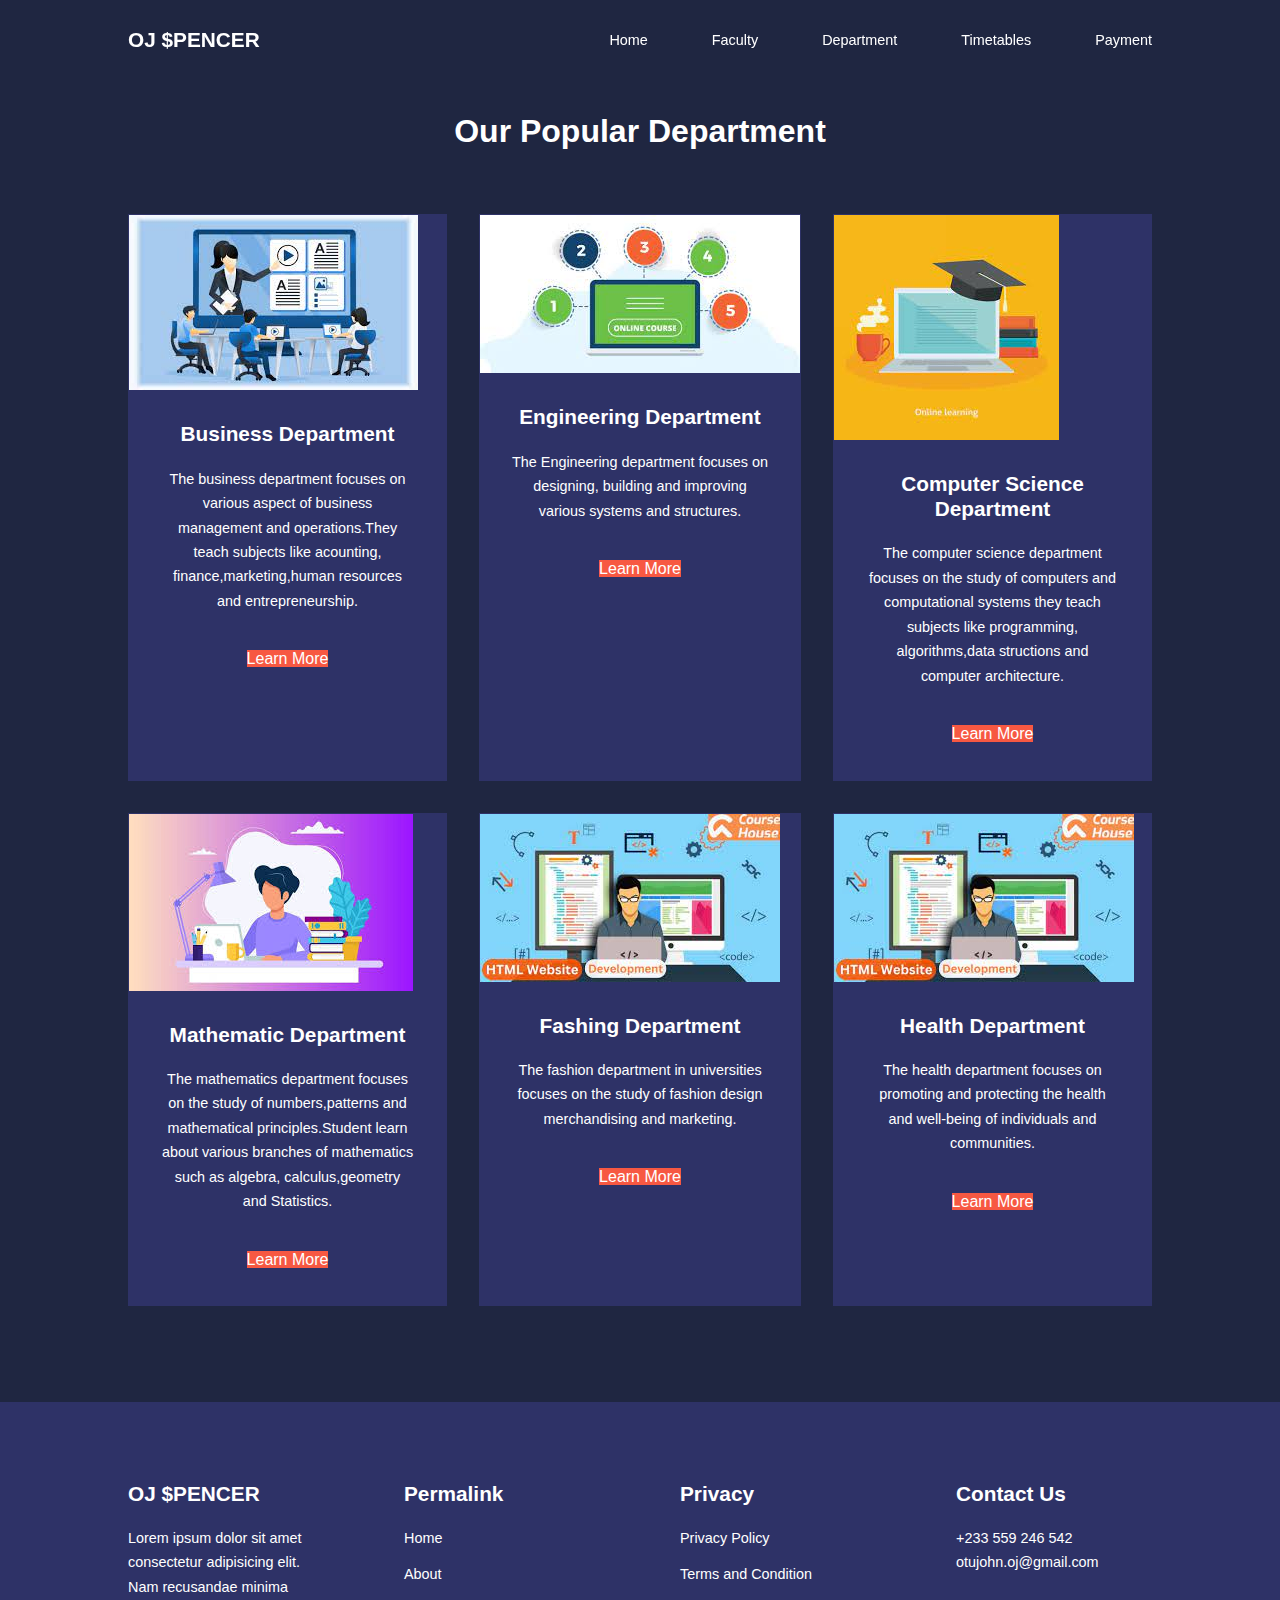
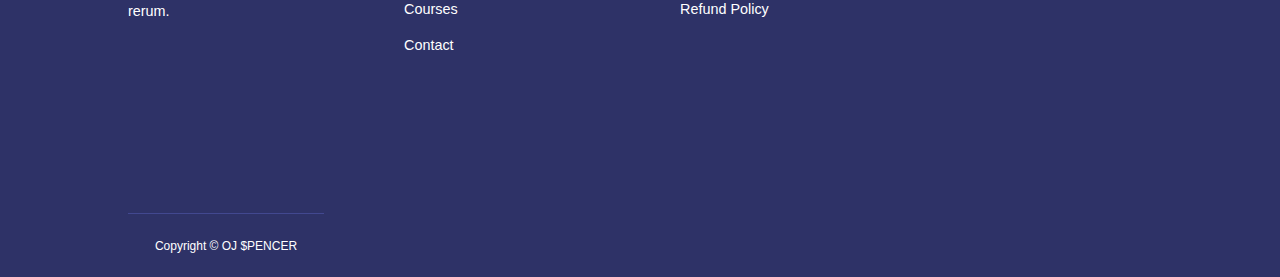
<file: department.html>
<!DOCTYPE html>
<html lang="en">
<head>
    <meta charset="UTF-8">
        <meta http-equiv="X-UA-Compatible" content="IE=edge">
    <meta name="viewport" content="width=device-width, initial-scale=1.0">
    <title>Responsive Multipage Education Website Using HTML, CSS & Javascript</title>
    <!--ICONSCOUT CDN-->
    <link rel="stylesheet" href="https://unicons.iconscout.com/release/v2.1.6/css/unicons.css"/>

<link rel="stylesheet" href="./css/style.css">
<link rel="stylesheet" href="./css/about.css">
<style>
    .courses{
        margin-top: 1rem;
    }
</style>

</head>
<body>
    <nav>
        <div class="container nav__container">
            <a href="index.html"><h4> OJ $PENCER</h4></a>
            <ul class="nav__menu">
                <li><a href="index.html">Home</a></li>
                <li><a href="faculty.html">Faculty</a></li>
                <li><a href="department.html">Department</a></li>
                <li><a href="timetable.html">Timetables</a></li>
                <li><a href="payment.html">Payment</a></li>
 
 
            </ul>
            <button id="open-menu-btn"><i class="uil uil-bars"></i></button>
            <button id="close-menu-btn"><i class="uil uil-multiply"></i></button>

        </div> 
    </nav>

    <!--------------------END OF NAVBAR-------------------->







    <section class="courses">
        <h2>Our Popular Department</h2>
        <div class="container courses_container">
            <article class="course">
                <div class="course_image">
                    <img src="./images/course6.jpg">
                </div>
                <div class="course_info">
                <h4>Business Department</h4>
                <p>
                  The business department focuses on various aspect of business management and operations.They teach subjects
                  like acounting, finance,marketing,human resources and entrepreneurship.
                </p>
                
                <a href="course.html" class="btn-primary"> Learn More</a>
                </div>
            </article>

            <article class="course">
                <div class="course_image">
                    <img src="./images/course2.jpg">
                </div>
                <div class="course_info">
                    <h4>Engineering Department</h4>
                <p>
                    The Engineering department focuses on designing, building and improving various systems and 
                    structures.
                </p>
                <a href="course.html" class="btn-primary"> Learn More</a>
                </div>
            </article>

            <article class="course">
                <div class="course_image">
                    <img src="./images/course7.jpg">
                </div>
                <div class="course_info">
                <h4>Computer Science Department </h4>
                <p>
                    The computer science department focuses on the study of computers and computational systems they
                    teach subjects like programming, algorithms,data structions and computer architecture.
                </p>
                <a href="course.html" class="btn-primary"> Learn More</a>
                </div>
            </article>

            <article class="course">
                <div class="course_image">
                    <img src="./images/course8.jpg">
                </div>
                <div class="course_info">
                <h4>Mathematic Department</h4>
                <p>
                    The mathematics department focuses on the study of numbers,patterns and mathematical principles.Student learn about
                    various branches of mathematics such as algebra, calculus,geometry and Statistics.
                </p>
                
                <a href="course.html" class="btn-primary"> Learn More</a>
                </div>
            </article>


            <article class="course">
                <div class="course_image">
                    <img src="./images/course5.jpg">
                </div>
                <div class="course_info">
                <h4>Fashing Department</h4>
                <p>
                    The fashion department in universities focuses on the study of fashion design merchandising and marketing.
                </p>
                
                <a href="course.html" class="btn-primary"> Learn More</a>
                </div>
            </article>


            <article class="course">
                <div class="course_image">
                    <img src="./images/course5.jpg">
                </div>
                <div class="course_info">
                <h4>Health Department</h4>
                <p>
                  The health department focuses on promoting and protecting the health and well-being of individuals and 
                  communities.
                </p>
                
                <a href="course.html" class="btn-primary"> Learn More</a>
                </div>
            </article>


            
        </div>
    </section>
    <!--------------------END OF COURSES------------------------>














<footer>
    <div class="container footer_container">
      <div class="footer_1">
        <a href="index.html" class="footer_logo"><h4>OJ $PENCER</h4></a>
        <p>
          Lorem ipsum dolor sit amet consectetur adipisicing elit. Nam recusandae minima rerum.
        </p>
       </div>    
        
     <div class="footer_2">
        <h4>Permalink</h4>
        <ul class="Permalinks">
            <li><a href="index.html">Home</a></li>
            <li><a href="about.html">About</a></li>
            <li><a href="courses.html">Courses</a></li>
            <li><a href="contact.html">Contact</a></li>
        </ul>
    </div>
    
    <div class="footer_3">
        <h4>Privacy</h4>
        <ul class="Privacy">
            <li><a href="#">Privacy Policy</a></li>
            <li><a href="#">Terms and Condition</a></li>
            <li><a href="#">Refund Policy</a></li>
        </ul>
    </div>

    <div class="footer_4">
        <h4>Contact Us</h4>
        <div>
            <p>+233 559 246 542</p>
            <p>otujohn.oj@gmail.com</p>
        </div>

        <ul class="footer_socials">
            <li>
                <a herf="#"><i class="uil uil-facebook-f"></i></a>
            </li>

            <li>
                <a herf="#"><i class="uil uil-instagram-alt"></i></a>
            </li>

            <li>
                <a herf="#"><i class="uil uil-twitter"></i></a>
            </li>

            <li>
                <a herf="#"><i class="uil uil-linkedin-alt"></i></a>
            </li>
        </ul>
    </div>

    <div class="footer_copyright">
        <small>Copyright &copy; OJ $PENCER</small>
    </div>
     </div>
   </footer>
</file>
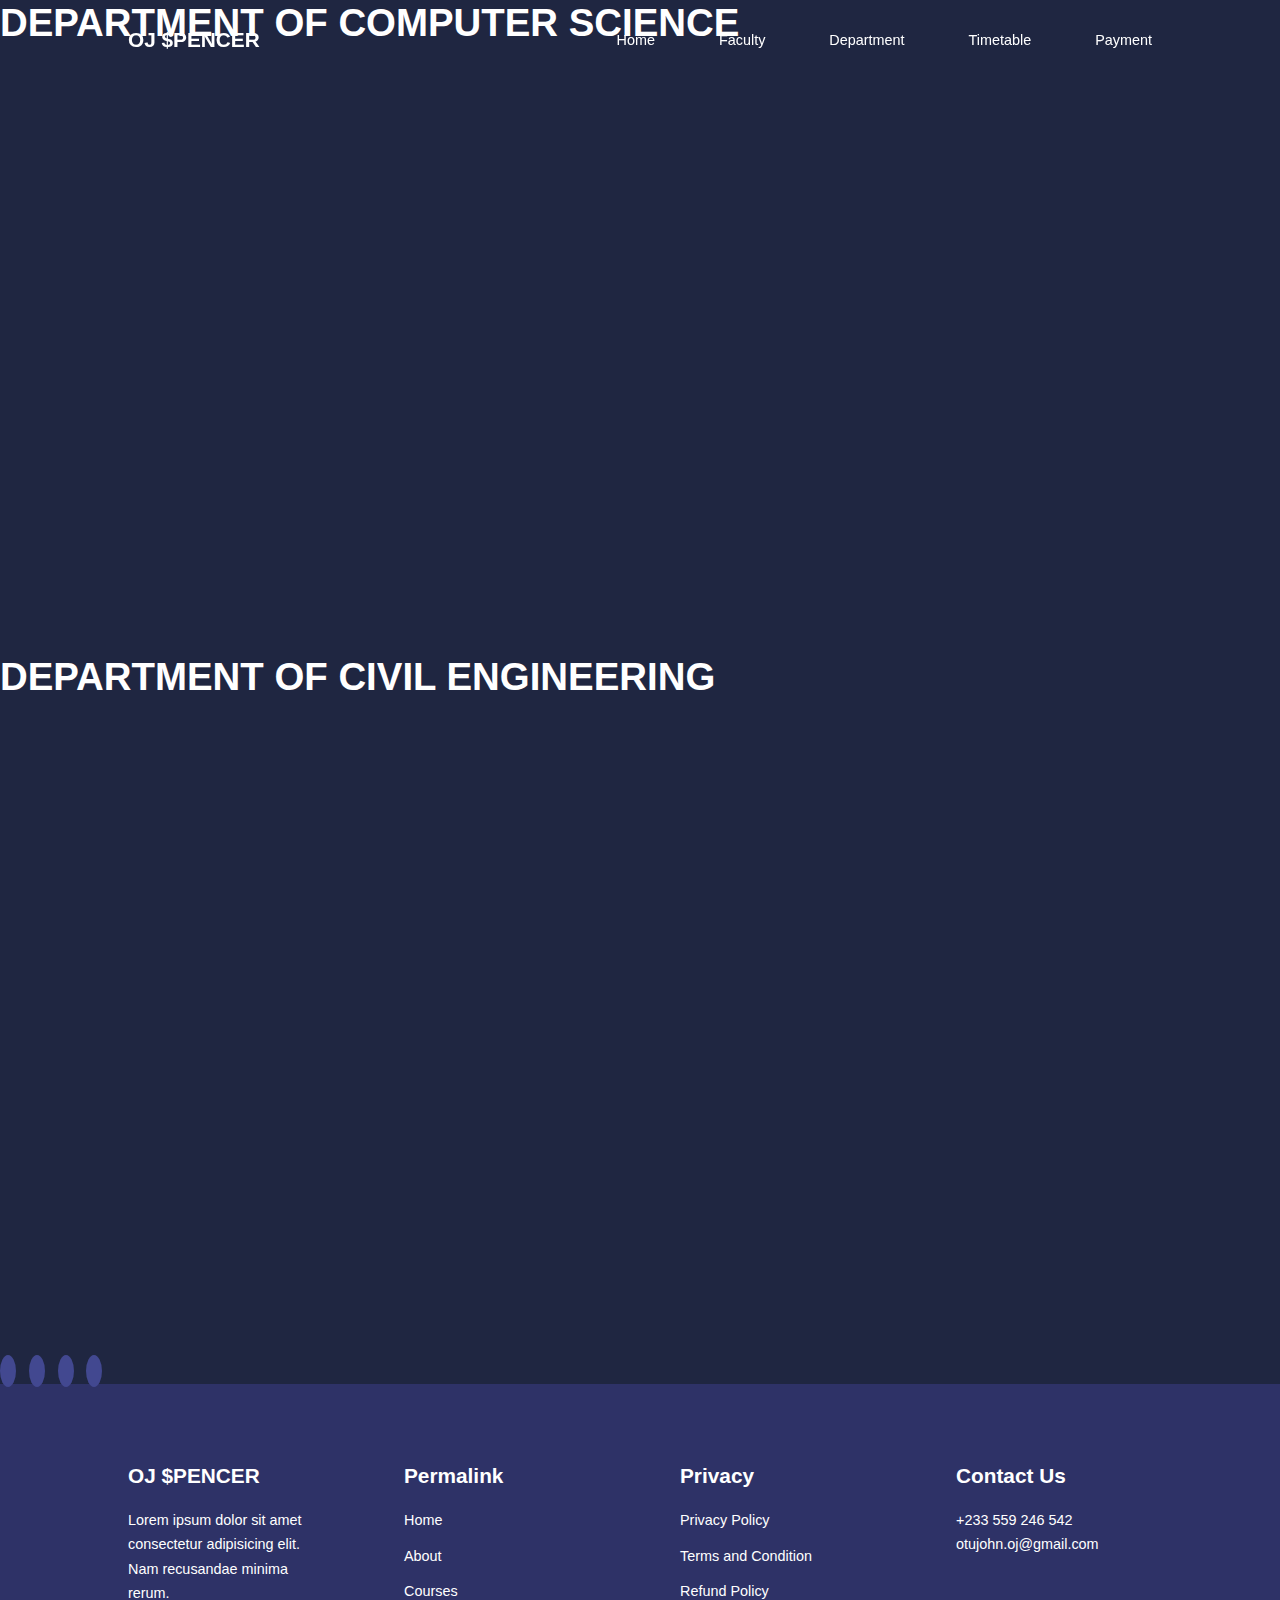
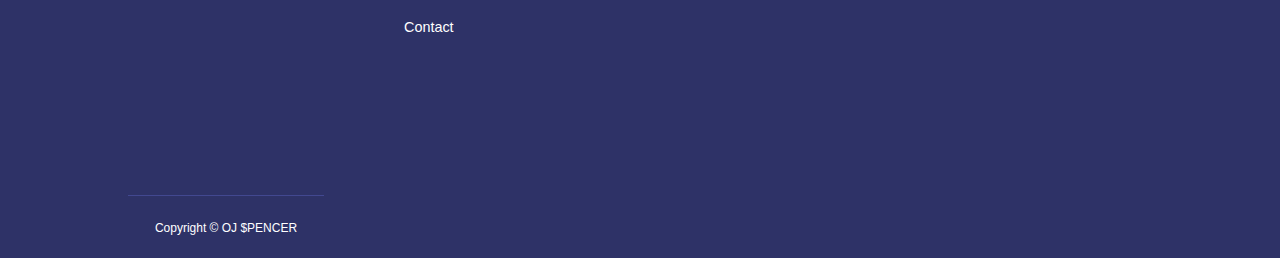
<file: timetable.html>
<!DOCTYPE html>
<html lang="en">
<head>
    <meta charset="UTF-8">
        <meta http-equiv="X-UA-Compatible" content="IE=edge">
    <meta name="viewport" content="width=device-width, initial-scale=1.0">
    <title>Responsive Multipage Education Website Using HTML, CSS & Javascript</title>
    <!--ICONSCOUT CDN-->
    <link rel="stylesheet" href="https://unicons.iconscout.com/release/v2.1.6/css/unicons.css"/>

<link rel="stylesheet" href="./css/style.css">
<link rel="stylesheet" href="./css/contact.css">
<style>
    table {
        border-collapse: collapse;
        width: 100%;
        background-color: rgb(199, 219, 240);
    }
    th, td {
        border: 1px solid rgb(15, 15, 15);
        padding: 15px;
        text-align: center;
        font-size: large;
    }
</style>

</head>
<body>
    <nav>
        <div class="container nav__container">
            <a href="index.html"><h4> OJ $PENCER</h4></a>
            <ul class="nav__menu">
                <li><a href="index.html">Home</a></li>
                <li><a href="faculty.html">Faculty</a></li>
                <li><a href="department.html">Department</a></li>
                <li><a href="timetable.html">Timetable</a></li>
                <li><a href="payment.html">Payment</a></li>
                
                
                
 
            </ul>
            <button id="open-menu-btn"><i class="uil uil-bars"></i></button>
            <button id="close-menu-btn"><i class="uil uil-multiply"></i></button>

        </div> 
    </nav>

    <!--------------------END OF NAVBAR-------------------->




    <div>
        <!-- TIMETABLE -->
     <div class="timetable">
         <h1>DEPARTMENT OF COMPUTER SCIENCE</h1>
     <iframe src="tables/compssa.pdf" type="application.pdf" width="100%" height="600px"></iframe>
         <h1>DEPARTMENT OF CIVIL ENGINEERING</h1>
     <iframe src="tables/cesa.pdf" type="application.pdf" width="100%" height="600px"></iframe>
     </div>
     <!--PRELOAD-->
     <div id="preloader">
         <div id="status"></div>
     </div>
     <!--end PRELOAD--> 
     </div>










   
            <ul class="contact__socials">
             <li> <a href="https://facebook.com"><i class="uil uil-facebook-f"></i></a> </li>
             <li> <a href="https://instagram.com"><i class="uil uil-instagram"></i></a> </li>
             <li> <a href="https://twitter.com"><i class="uil uil-twiiter"></i></a> </li>
             <li> <a href="https://linkedin.com"><i class="uil uil-linkedin-alt"></i></a> </li>
            </ul>

            </aside>

           


          






    <footer>
        <div class="container footer_container">
          <div class="footer_1">
            <a href="index.html" class="footer_logo"><h4>OJ $PENCER</h4></a>
            <p>
              Lorem ipsum dolor sit amet consectetur adipisicing elit. Nam recusandae minima rerum.
            </p>
           </div>    
            
         <div class="footer_2">
            <h4>Permalink</h4>
            <ul class="Permalinks">
                <li><a href="index.html">Home</a></li>
                <li><a href="about.html">About</a></li>
                <li><a href="courses.html">Courses</a></li>
                <li><a href="contact.html">Contact</a></li>
            </ul>
        </div>
        
        <div class="footer_3">
            <h4>Privacy</h4>
            <ul class="Privacy">
                <li><a href="#">Privacy Policy</a></li>
                <li><a href="#">Terms and Condition</a></li>
                <li><a href="#">Refund Policy</a></li>
            </ul>
        </div>

        <div class="footer_4">
            <h4>Contact Us</h4>
            <div>
                <p>+233 559 246 542</p>
                <p>otujohn.oj@gmail.com</p>
            </div>

            <ul class="footer_socials">
                <li>
                    <a herf="#"><i class="uil uil-facebook-f"></i></a>
                </li>

                <li>
                    <a herf="#"><i class="uil uil-instagram-alt"></i></a>
                </li>

                <li>
                    <a herf="#"><i class="uil uil-twitter"></i></a>
                </li>

                <li>
                    <a herf="#"><i class="uil uil-linkedin-alt"></i></a>
                </li>
            </ul>
        </div>

        <div class="footer_copyright">
            <small>Copyright &copy; OJ $PENCER</small>
        </div>
         </div>
       </footer>
</file>
<file: css/style.css>
*{
    margin: 0;
    padding: 0;
    border: 0;
    outline: 0;
    text-decoration: none;
    list-style:none;
    box-sizing: border-box;
}

:root{
    --color-primary:#6c63ff;
    --color-success:#00bf8e;
    --color-warning:#f7c94b;
    --color-danger:#f75842;
    --color-danger-variant:#f7584266;
    --color-white:#fff;
    --color-light:rgba(255, 255, 255, 0.7);
    --color-black:#000;
    --color-bg:#1f2641;
    --color-bg1:#2e3267;
    --color-bg2:#424890;

    --container-width-lg:80%;
    --container-width-md:90%;
    --container-width-sm:94%;

    --transition: all 400ms ease;

}

body{
    font-family:"Montserrat", sans-serif;
    line-height: 1.7;
    color:var(--color-white);
    background:var(--color-bg);
}

.container{
    width: var(--container-width-lg);
    margin:0 auto;
}

section{
    padding: 6rem 0;
}

section h2{
    text-align:center;
    margin-bottom: 4rem;

}

h1, h2, h3, h4, h5{
    line-height: 1.2;
}

h1{
    font-size:2.4rem;
}

h2{
    font-size:2rem;
}

h3{
    font-size: 1.6rem;
}

h4{
    font-size: 1.3rem;
}

a{
    color:var(--color-white);
}
img{
    width:100;
    display:block;
    object-fit: cover;
}



.btn{
    display:inline-block;
    background: var(--color-white);
    color:var(--color-black);
    padding: 1rem 2rem;
    border: 1px solid transparent;
    font-weight: 500;
    transition: var(--transition);
}

btn:hover{
    background:transparent;
    color:var(--color-white);
    border-color: var(--color-white);
}

.btn-primary{
    background:var(--color-danger);
    color:var(--color-white);
}

/*=============NAVBAR========*/
nav{
    background-color: transparent;
    width:100vw;
    height:5rem;
    position:fixed;
    top:0;
    z-index: 11; 
}
/*change navbar style on scroll using javascript */

.window-scroll{
    background: var(--color-primary);
    box-shadow: 0 1rem 2rem rgba(0, 0, 0, 0.2);

}

.nav__container{
    height:100%;
    display:flex;
    justify-content: space-between;
    align-items: center;
}

nav button{
    display: none;
}

.nav__menu{
    display:flex;
    align-items: center;
    gap:4rem;
}

.nav__menu a {
  font-size: 0.9rem;
  transition:var(--transition);
}

.nav__menu a:hover{
  color: var(--color-bg2);
   
}

/*============== HEADER ==================*/

header{
    position:relative;
    top:5rem;
    overflow:hidden;
    height:70vh;
    margin-bottom: 5rem;
}

.header__container{
    display:grid;
    grid-template-columns: 1fr 1fr;
    align-items: center;
    gap:5rem;
    height:100%;

}
.header__left p{
    margin:1rem 0 2.4rem;


}

/*==============CATEGORIES ==================*/

.categories{
    background: var(--color-bg1);
    height: 32rem;

}

.categories h1{
    line-height: 1;
    margin-bottom: 3rem;
}

.categories___container{
    display: grid;
    grid-template-columns: 40% 60%;
    /*gap:4rem;*/
}

.categories__left{
    margin-right: 4rem;
}

.categories__left p{
    margin: 1rem 0 3rem;
}

.categories__right{
    display:grid;
    grid-template-columns: repeat(3,1fr);
    gap: 1.2rem;
}
.category{
     background: var(--color-bg2);
     padding: 2rem;
     border-radius: 2rem;
     transition: var(--transition);
}

.category:hover{
    box-shadow: 0 3rem 3rem rgba(0, 0, 0, 0.3);
    z-index: 1;
}

.category:nth-child(2) .category__icon{
    background: var( --color-danger);
}

.category:nth-child(3) .category__icon{
    background: var( --color-success);
}

.category:nth-child(4) .category__icon{
    background: var( --color-warning);
}

.category:nth-child(5) .category__icon{
    background: var( --color-success);
}

.category__icon{
    background: var( --color-primary);
    padding: 0.7rem;
    border-radius: 0.9rem;   
}

.category h5{
    margin: 2rem 0 1rem;
}   

.category p{
    font-size: 0.85rem;
}

/*================================POPULAR COURSES=========================================*/

.courses{
    margin-top: 10rem;
}

.courses_container{
    display: grid;
    grid-template-columns: repeat(3, 1fr);
    gap: 2rem;

}
.course{
    background: var(--color-bg1);
    text-align: center;
    border: 1px solid transparent;
    transition: var(--transition);
}
.course:hover{
    background: transparent;
    border-color: var(--color-primary);

}

.course_info{
    padding: 2rem;
}

.course_info p{
    margin: 1.2rem 0 2rem;
    font-size: 0.9rem;

}

 /*================================FAQs=========================================*/

 .faqs{
    background: var(--color-bg1);
    box-shadow: inset 0 0 3rem rgba(0, 0, 0, 0.5);
 }

 .faqs__container{
    display: grid;
    grid-template-columns: 1fr 1fr;
    gap: 1rem;
 }

 .faq{
    padding:2rem;
    display: flex;
    align-items: center;
    gap: 1.4rem;
    height: fit-content;
    background: var(--color-primary);
    cursor: pointer;
 }

.faq h4{
    font-size: 1rem;
    line-height: 2.2;
}

.faq__icon{
    align-self: flex-start;
    font-size: 1.2rem;
}

.faq p{
    margin-top: 0.8rem;
    display:none;
}

.faq.open p {
    display: block;
}

/*================================TESTIMONIALS=========================================*/
.testimonials_container{
    overflow-x: hidden;
    position: relative;
    margin-bottom: 5rem;

}

.testimonial{
    padding-top: 2rem;
}

.avator{
    width: 35rem;
    height: 35rem;
    border-radius: 50%;
    overflow: hidden;
    margin: 0 auto 1rem;
    border: 1rem solid var(--color-bg1);
}

.testimonial_info{
    text-align: center;
}
.testimonial_body{
    background: var(--color-primary);
    padding: 2rem;
    margin-top: 3rem;
    position: relative;
}

.testimonial_body::before{
    content: "";
    display: block;
    background: linear-gradient(135deg,transparent, var(--color-primary), var(--color-primary));
    width: 3rem;
    height: 3rem;
    position: absolute;
    left: 50%;
    top: -1.5rem;
    transform: rotate(45deg);
}

/*=============FOOTER======================*/

footer{
    background: var(--color-bg1);
    padding-top: 5rem;
    font-size: 0.9rem;

}

.footer_container{
    display: grid;
    grid-template-columns: repeat(4, 1fr);
    gap: 5rem;

}

.footer_container > div h4 {
   margin-bottom: 1.2rem;
}

.footer_1 p{
    margin: 0 0 2rem;
}

footer ul li{
    margin-bottom: 0.7rem;
}

footer ul li a:hover{
    text-decoration: underline;
}

.footer_copyright{
  text-align: center;
  margin-top: 4rem;
  padding: 1.2rem 0;
  border-top: 1px solid var(--color-bg2);  
}

/*===================MEDIA QUERIES (TABLETS) ========================*/

@media screen and (max-width:1024px){
  .container{
    width: var(--container-width-md)
  }

  h1{
    font-size: 2.2rem;
  }

  h2{
    font-size: 1.7rem;
  }

  h3{
    font-size: 1.4rem;
  }

  h4{
    font-size: 1.2rem;
  }

  /*================NAVBAR====================*/
  nav button{
   display: inline-block;
   background: transparent;
   font-size: 1.8rem;
   color: var(--color-white);
   cursor: pointer;
  }

  nav button#close-menu-btn{
    display: none;
  }
  .nav__menu{
    position: fixed;
    top: 5rem;
    right: 5%;
    height: fit-content;
    width: 18rem;
    flex-direction: column;
    gap: 0;
    display:none
  }
  .nav__menu li {
    width: 100%;
    height: 5.8rem;
    animation: animateNavItems 1s linear forwards;
    transform-origin: top right;
    } 
  @keyframes identifier {
    0%{
       transform: rotateZ(-90deg);
    }
    100%{
        transform: rotateZ(0);
    }

  }

  
  .nav__menu li a{
    background: var(--color-primary);
    box-shadow: -4rem 6rem  10rem rgba(0, 0, 0, 0.6);
    width: 100%;
    height: 100%;
    display: grid;
    place-items: center;
  }

  .nav__menu li a:hover{
    background: var(--color-bg2);
    color: var(--color-white);

  }

  /*===============================HEADER================================*/ 
  .header__container{
    height: 52vh;
    margin-bottom: 4rem;
  }

  .header__container{
    gap: 0;
    padding-bottom: 3rem;
    
  }

   /*===============================CATEGORIES================================*/

.categories{
    height: auto;
   }
.categories___container{
    grid-template-columns: 1fr;
    gap: 3rem;
}

.categories__left{
    margin-right: 0;
}

/*===============================POPULAR COURSES================================*/
.course{
    margin-top: 0;
}

.courses_container{
    grid-template-columns: 1fr 1fr;

}

/*===============================FAQs================================*/
.faqs__container{
    grid-template-columns: 1fr;

}

.faq{
    padding: 1.5rem;

}

/*===============================FOOTER================================*/
.footer_container{
    grid-template-columns: 1fr 1fr;
}

}

/*===============================MEDIA QUERIES (PHONES)================================*/
@media screen and(max-width: 600px){
 .container{
       width: var(--container-width-sm); 
    }


    /*=========================== NAVBAR====================================*/
 .nav__menu{
    right: 3%;
 }

 /*===========================HEADER====================================*/
 header{
    height: 100vh;

 }
 .header__container{
    grid-template-columns: 1fr;
    text-align: center;
    margin-top: 0;
 }

 .header__left p{
    margin-bottom: 1.3rem;

 }

 /*===========================CATEGORIES====================================*/

.categories__right{
    grid-template-columns: 1fr 1fr;
    gap: 0.7rem;

}

.category{
    padding: 1rem;
    border-radius: 1rem;

}

.category__icon{
    margin-top: 4px;
    display: inline-block;
}

/*===========================POPULAR COURSES====================================*/
.courses_container{
    grid-template-columns: 1fr;
}

/*===========================TESTIMONIALS====================================*/
.testimonial_body{
    padding: 1.2rem;

}

/*===========================FOOTER====================================*/
.footer_container{
    grid-template-columns: 1fr;
    text-align: center;
    gap: 2rem;
}

.footer_1 p{
    margin: 1rem auto;

}
.footer_socials{
    justify-content: center;
}

}
</file>
<file: css/about.css>
/*==============ACHIEVEMENT===============*/
.about__achievements{
    margin-top: 3rem;
}

.about__achievements-container{
    display: grid;
    grid-template-columns: 40% 60%;
    gap: 5rem;
}

.about__achievements-right > p{
   margin: 1.6rem 0 2.5rem;
}

.achievements__cards{
    display: grid;
    grid-template-columns: repeat(3, 1fr);
    gap: 1.5rem;
}

.achievement__card{
    background: var(--color-bg1);
    padding: 1.6rem;
    border-radius: 1rem;
    text-align: center;
    transition: var(--transition);
}

.achievement__card:hover{
    background: var(--color-bg2);
    box-shadow: 0 3rem 3rem rgba(0, 0, 0, 0.3);
}

.achievement__icon{
    background: var(--color-danger);
    padding: 0.6rem;
    border-radius: 1rem;
    display: inline-block;
    margin-bottom: 2rem;
    font-size: 2rem;
}

.achievement__card:nth-child(2) .achievement__icon{
    background: var(--color-success);

}

.achievement__card:nth-child(3) .achievement__icon{
    background: var(--color-primary);
    
}

.achievement__card p {
   margin-top: 1rem;

}

/*==============TEAM===============*/
.team{
    background: var(--color-bg1);
    box-shadow: insert 0 0 3rem rgba(0, 0, 0, 0);
}

.team__container{
    display: grid;
    grid-template-columns: repeat(2, 2fr);
    gap: 2rem;
}

.team__member{
    background: var(--color-bg2);
    padding: 2rem;
    border: 1px solid transparent;
    transition: var(--transition);
    position: relative;
    overflow: hidden;

}

.team__member:hover{
    background: transparent;
    border-color: var(--color-primary);
}

.team__member-image img{
    filter: saturate(0);

}

.team__member:hover img{
    filter: saturate(0);
}

.team__member-info{
    text-align: center;
    margin-top: 1.4rem;
}
.team__member-info p {
   color: var(--color-light);

}

.team__member-socials {
   position: absolute;
   top: 50%;
   transform: translateY(-50);
   right: -100%;
   display: flex;
   flex-direction: column;
   background: var(--color-primary);
   border-radius: 1rem 0 0 1rem;
   box-shadow: -2rem 0 2rem rgba(0, 0, 0, 0.3);
   transition:  var(--transition);
}

.team__member:hover .team__member-socials{
    right: 0;
}

.team__member-socials a {
    padding: 1rem;

}

/*============================= MEDIA QUERIES(TABLETS)=======================*/
@media screen and (max-width: 1024px) {
      .about__achievements{
         margin-top: 2rem;
      }

      .about__achievements-container{
        grid-template-columns: 1fr;
        gap: 4rem;
      }

      .about__achievements-left{
        width: 80%;
        margin: 0 auto;
      }

      .team_container{
        grid-template-columns: repeat(3, 1fr);
        gap: 1.5rem; 
      }

      .team__member{
        padding: 1rem;

      }  
}

/*============================= MEDIA QUERIES(MOBILES)=======================*/
@media screen and (max-width: 600px){
    .achievement__card{
        grid-template-columns: 1fr 1fr;
        gap: 0.7rem;
    }

    .team__container{
        grid-template-columns: 1fr 1fr;
        gap: 0.7rem;
    }

    .team__container{
        padding: 0;
    }
    .team__container p{
        margin-bottom: 1.5rem;

    }

}
</file>
<file: css/contact.css>
.contact__container{
    background: var(--color-bg1);
    padding: 4rem;
    display: grid;
    grid-template-columns: 40% 60%;
    gap: 4rem;
    height: 30rem;
    margin: 7rem auto;
    border-radius: 1rem;
}

/*==============ASIDE========================*/
.contact__aside{
    background: var(--color-primary);
    padding: 3rem;
    border-radius: 1rem;
    position: relative;
    bottom: 10rem;
}
.aside__image{
    width: 12rem;
    margin-bottom: 2rem;
}
.contact__aside h2{
    text-align: left;
    margin-bottom: 1rem;
}

.contact__aside p{
    font-size: 0.9rem;
    margin-bottom: 2rem;
}

.contact__details li{
     display: flex;
     gap: 1rem;
     align-items: center;
     margin-bottom: 1rem;
}

.contact__socials{
    display: flex;
    gap: 0.8rem;
    margin-top: 3rem;

}

.contact__socials a {
    background: var(--color-bg2);
    padding: 0.5rem;
    border-radius: 50%;
    font-size: 0.9rem;
    transition: var(--transition);
}

.contact__socials a:hover{
    background: transparent;
    
}

/*=================FORM===================*/
.contact__form{
  display: flex;
  flex-direction: column;
  gap: 1.2rem;
  margin-right: 4rem;
}

.form__name{
    display: flex;
    gap: 1.2rem;
}

.contact__form input[type="text"] {
    width: 50%;
}

.input, textarea{
   width: 100%;
   padding: 1rem;
   background: var(--color-bg);
   color: var(--color-white);
}

.contact__form .btn {
    width: max-content;  
    margin-top: 1rem;
    cursor: pointer;   
}

/*================MEDIA QUERIES(TABLETS)======================*/
@media screen and (max-width: 1024px) {
    .contact{
      padding-bottom: 0;

    }
    .contact__container {
        gap: 1.5rem;
        margin-top: 3rem;
        height: auto;
        padding: 1.5rem;
    }
    .contact__aside{
        width: auto;
        padding: 1.5rem;
        bottom: 0;
    }

    .contact__form {
        align-self: center;
        margin-left: 1.5rem;

    }

}

/*================MEDIA QUERIES(PHONES)======================*/
@media screen and (max-width: 600px) {
    .contact__container{
        grid-template-columns: 1fr;
        gap: 3rem;
        margin-top: 0;
        padding: 0;
    }

    .contact__form{
        margin: 0 1.5rem 3rem;
    }

    .form__name{
        flex-direction: column;
    }

    .form__name input[type="text"]{
        width: 100%;

    } 
  


}
</file>
